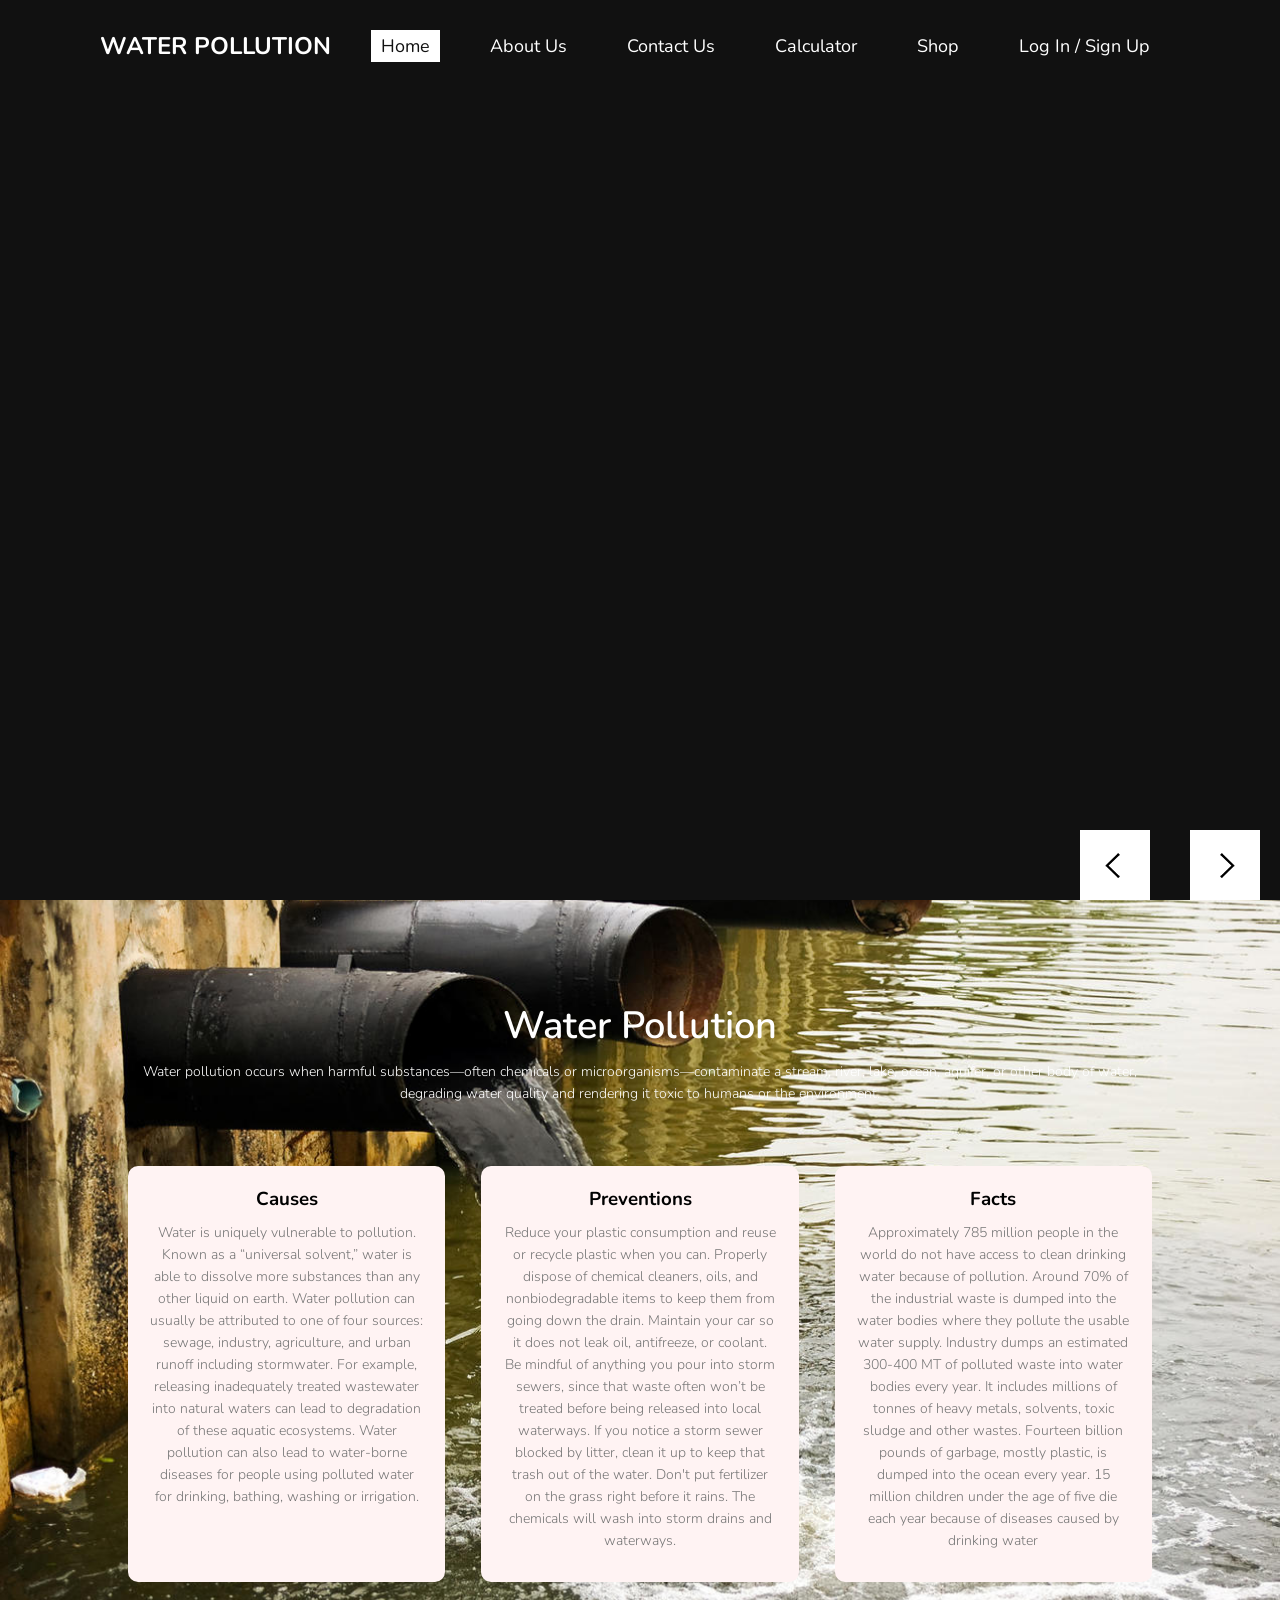
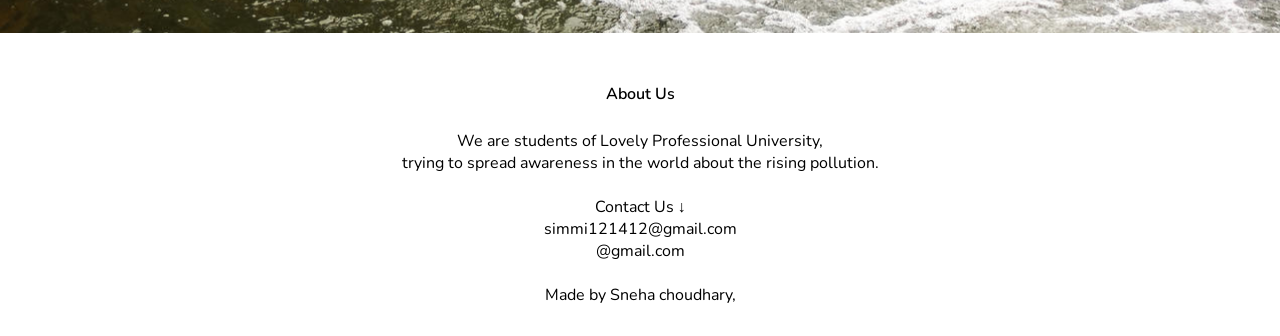
<file: index.html>
<!DOCTYPE html>
<html>
<head>
	<meta charset="utf-8">
	<meta name="viewport" content="width=device-width, initial-scale=1.0">
	<link rel="stylesheet" type="text/css" href="style.css">
	<link rel="icon" type="icon/png" href="icons8-water-64.png">
	<title>Pollution Awareness</title>
</head>

<body>
<section class="first">

								<!--LANDING PAGE-->

<!--Resources-->
	<div class="bannerVideo" id="slideShow">
		<video src="C:\Users\simmi\Desktop\water pollution\10177347-uhd_4096_2160_30fps.mp4" autoplay muted loop class="active" type="video/mp4"></video>
		<video src="C:\Users\simmi\Desktop\water pollution\5579748-hd_1920_1080_30fps.mp4" autoplay muted loop></video>
		<video src="C:\Users\simmi\Desktop\water pollution\1918465-uhd_3840_2160_24fps.mp4" autoplay muted loop></video>
		
	</div>

<!-- Navbar -->
	<div class="container">
		<header id="navbar">
			<a href="#" class="logo"> Water Pollution</a>
			<ul>
				<li><a href="#" class="active">Home</a></li>
			
				<li><a href="#aboutus">About Us</a></li>
				<li><a href="#aboutus">Contact Us</a></li>
                <li><a href="https://calculator.dev/environment/water-pollution-calculator/">Calculator</a></li>
                <li><a href="shop.html">Shop</a></li>
				<li><a href="login.html">Log In / Sign Up</a></li>
			</ul>
			<span class="menuIcon" onclick="toggleMenu();"></span>
		</header>

<!--Video Intro-->
		<div class="content">
			<div class="bannerText" id="slideShowText">
				
				<div>
					<h2>Water Pollution</h2>
					<p>Water pollution (or aquatic pollution) is the contamination of water bodies, usually as a result of human activities, in such a manner that negatively affects its legitimate uses. Water pollution reduces the ability of the body of water to provide the ecosystem services that it would otherwise provide.</p>
					<a href="#water" class="readmore">Read More</a>
				</div>
				
				
			</div>
		</div>


<!--Arrows-->
		<ul class="controls">
			<li onclick="prevSlide();prevSlideText();"><img src="left.png"></li>
			<li onclick="nextSlide();nextSlideText();"><img src="right.png"></li>
		</ul>
	</div>
</section>

<!--Arrow Controls-->
<script type="text/javascript">
	const slideShow = document.getElementById('slideShow');
	const slides = slideShow.getElementsByTagName('video');
	var index = 0;
	function nextSlide(){
		slides[index].classList.remove('active');
		index = (index + 1) % slides.length;
		slides[index].classList.add('active');
	}
	function prevSlide(){
		slides[index].classList.remove('active');
		index = (index - 1 + slides.length) % slides.length;
		slides[index].classList.add('active');
	}


    const slideShowText = document.getElementById('slideShowText');
	const slidesText = slideShowText.getElementsByTagName('div');
	var i = 0;
	function nextSlideText(){
		slidesText[i].classList.remove('active');
		i = (i + 1) % slidesText.length;
		slidesText[i].classList.add('active');
	}
	function prevSlideText(){
		slidesText[i].classList.remove('active');
		i = (i - 1 + slidesText.length) % slidesText.length;
		slidesText[i].classList.add('active');
	}
	function toggleMenu(){
		const menuIcon = document.querySelector('.menuIcon');
		const navbar = document.getElementById('navbar');
		menuIcon.classList.toggle('active');
		navbar.classList.toggle('active');
	}
</script>

							

				

								<!--WATER PAGE-->
<section class="third">
		<div class="water">
				<a name = "water" class="water"><h1>Water Pollution</h1></a>
				<p class="descw">Water pollution occurs when harmful substances—often chemicals or microorganisms—contaminate a stream, river, lake, ocean, aquifer, or other body of water, degrading water quality and rendering it toxic to humans or the environment.</p>
				<div class="totalwater">
					<div class="proswater">
						<h3>Causes</h3>
						<p>Water is uniquely vulnerable to pollution. Known as a “universal solvent,” water is able to dissolve more substances than any other liquid on earth. Water pollution can usually be attributed to one of four sources: sewage, industry, agriculture, and urban runoff including stormwater. For example, releasing inadequately treated wastewater into natural waters can lead to degradation of these aquatic ecosystems. Water pollution can also lead to water-borne diseases for people using polluted water for drinking, bathing, washing or irrigation.</p>
					</div>
								
					<div class="proswater">
						<h3>Preventions</h3>
						<p>Reduce your plastic consumption and reuse or recycle plastic when you can.
							Properly dispose of chemical cleaners, oils, and nonbiodegradable items to keep them from going down the drain.
							Maintain your car so it does not leak oil, antifreeze, or coolant. Be mindful of anything you pour into storm sewers, since that waste often won’t be treated before being released into local waterways. If you notice a storm sewer blocked by litter, clean it up to keep that trash out of the water.
							Don't put fertilizer on the grass right before it rains. The chemicals will wash into storm drains and waterways.
						</p>
					</div>
								
					<div class="proswater">
						<h3>Facts</h3>
						<p>Approximately 785 million people in the world do not have access to clean drinking water because of pollution. Around 70% of the industrial waste is dumped into the water bodies where they pollute the usable water supply. Industry dumps an estimated 300-400 MT of polluted waste into water bodies every year. It includes millions of tonnes of heavy metals, solvents, toxic sludge and other wastes. Fourteen billion pounds of garbage, mostly plastic, is dumped into the ocean every year. 15 million children under the age of five die each year because of diseases caused by drinking water</p>
					</div>		
				</div>
		</div>
</section>

										
						

<!--FOOTER-->
<section class="footer">
	<a name="aboutus" class="aboutus"></a>
		<h4>About Us</h4>
		<p>We are students of Lovely Professional University, <br> trying to spread awareness in the world about the rising pollution.</p>
		<br>
		<p>Contact Us ↓</p>
		<p>simmi121412@gmail.com</p>
		<p>@gmail.com</p>
		<br>
		<p>Made by Sneha choudhary,</p>
	</section>

</body>
</html>
</file>
<file: style.css>
@import url('https://fonts.googleapis.com/css2?family=Nunito&display=swap');
*{
	font-family: 'Nunito', sans-serif;
	margin: 0;
	padding: 0;
	box-sizing: border-box;
}
.first{
	background: #111;
	min-height: 100vh;
}
.first .bannerVideo{
	position: absolute;
	top: 0;
	left: 0;
	width: 100%;
	height: 100%;
}
.first .bannerVideo video{
    position: absolute;
	top: 0;
	left: 0;
	width: 100%;
	height: 100%;	
	object-fit: cover;
	opacity: 0;
}
.first .bannerVideo video.active{
    opacity: 1;
}
.container{
	position: relative;
	padding: 0 100px;
	display: flex;
	justify-content: flex-start;
	align-items: center;
	min-height: 100vh;
}

.container header{
	position: absolute;
	top: 0;
	left: 0;
	width: 100%;
	display: flex;
	justify-content: space-between;
	align-items: center;
	padding: 30px 100px;
}
.container header .logo{
	font-weight: 700;
	text-transform: uppercase;
	color: #fff;
	font-size: 1.5em;
	text-decoration: none;
}
.container header ul{
	position: relative;
	display: flex;
}
.container ul li{
	list-style: none;
	margin: 0 20px;
	text-decoration: none;
}
.container ul li a{
	position: relative;
	text-decoration: none;
	font-size: 18px;
	padding: 4px 10px;
	color: #fff;
}
.container header ul li a:hover,
.container header ul li a.active
{
	background: #fff;
	color: #111;
}
.container .content{
	display: flex;
	justify-content: flex-start;
	align-items: center;
}
.container .content .bannerText{
	position: relative;
	max-width: 700px;
}
.container .content .bannerText div{
	transition: 0.5s ease-in-out;
	display: none;
}
.container .content .bannerText div.active{
	display: initial;
} 
.container .content .bannerText div h2{
	color: #fff;
	font-size: 6em;
	line-height: 1em;
	font-weight: 700;
}
.container .content .bannerText p{
	color: #fff;
	font-size: 18px;
	margin: 20px 0;
}
/*.sci{
	position: absolute;
	bottom: 0;
	left: 0;
	display: flex;
	flex-direction: column;
}
.sci li{
	list-style: none;
}
.sci li a{
	width: 60px;
	height: 60px;
	display: flex;
	justify-content: center;
	align-items: center;
	background: #fff;
}
.sci li a:hover{
	background: yellow;
} 
.sci li a img{
	display: inline-block;
	max-height: 24px;
}*/
.controls {
	position: absolute;
	bottom: 0;
	right: 0;
	display: flex;
}
.controls li{
	width: 70px;
	height: 70px;
	display: flex;
	justify-content: center;
	align-items: center;
	background: #fff;
	cursor: pointer;
}
.controls li:hover{
	background: yellow;
}
.menuIcon
{
	display: none;
}
@media (max-width: 991px)
{
	.container 
	{
		padding: 20px;
	}
	.container::before
	{
		width: 100%;
	}
	.container header
	{
		padding: 10px 20px;
	}
	.container .content .bannerText div h2
	{
		font-size: 3em;
	}
	.container .content .bannerText
	{
		text-align: center;
	}
	.container header ul
	{
		position: fixed;
		top: 0;
		left: 0;
		width: 100%;
		height: 100vh;
		background: #fff;
		z-index: 1000;
		display: none;
		align-items: center;
		justify-content: center;
		flex-direction: column;
	}
	.container header.active ul
	{
		display: flex;
	}
	.container header ul li 
	{
		text-align: center;
		margin: 10px;
	}
	.container header ul li a
	{
		color: #333;
		font-size: 1.5em;
	}
	.container header ul li a:hover
	{
		color: #f00;
		cursor: pointer;
	}
	.menuIcon
	{
		position: fixed;
		top: 0;
		right: 0;
		width: 50px;
		height: 50px;
		display: initial;
		z-index: 10000;
		background: #fff url(menu.png);
		background-size: 30px;
		background-repeat: no-repeat;
		background-position: center;
		cursor: pointer;
	}
	.menuIcon.active 
	{
		background: #fff url(close.png);
		background-size: 25px;
		background-repeat: no-repeat;
		background-position: center;
		cursor: pointer;	
	}
	.sci li a
	{
		width: 50px;
		height: 50px;
	}
	.controls li 
	{
		width: 60px;
		height: 60px;
	}

}
/*Air
.air
{
	width: 80%;
	margin: auto;
	text-align: center;
	padding-top: 100px;
}
.air h1
{
	font-size: 38px;
	font-weight: 600;
}
.air p
{
	color: #777;
	font-size: 14px;
	font-weight: 300;
	line-height: 22px;
	padding: 10px;
}
.totalair
{
	margin-top: 5%;
	display: flex;
	justify-content: space-between;
}
.prosair
{
	background:#fff3f3;
	border-radius: 10px;
	flex-basis: 31%;
	margin-top: 2.5;
	margin-bottom: 5%;
	padding: 20px 12px;
	box-sizing: border-box;
	transition: 0.5s;
}
.prosair:hover
{
	box-shadow: 0 0 20px 0 rgba(0, 0, 0, 0.2);
	cursor: pointer;
}*/

/*Water*/
.water
{
	width: 80%;
	margin: auto;
	text-align: center;
	padding-top: 100px;
}
.water h1
{
	font-size: 38px;
	font-weight: 600;
}
.water p
{
	color: #777;
	font-size: 14px;
	font-weight: 300;
	line-height: 22px;
	padding: 10px;
}
.totalwater
{
	margin-top: 5%;
	display: flex;
	justify-content: space-between;
}
.proswater
{
	background:#fff3f3;
	border-radius:10px;
	flex-basis: 31%;
	margin-bottom: 5%;
	padding: 20px 12px;
	box-sizing: border-box;
	transition: 0.5s;
}
.proswater:hover
{
	box-shadow: 0 0 20px 0 rgba(0, 0, 0, 0.2);
	cursor: pointer;
}

/*land
.land
{
	width: 80%;
	margin: auto;
	text-align: center;
	padding-top: 100px;
}
.land h1
{
	font-size: 38px;
	font-weight: 600;
}
.land p
{
	color: #777;
	font-size: 14px;
	font-weight: 300;
	line-height: 22px;
	padding: 10px;
}
.totalland
{
	margin-top: 5%;
	display: flex;
	justify-content: space-between;
}
.prosland
{
	background: #fff3f3;
	border-radius: 10px;
	flex-basis: 31%;
	margin-bottom: 5%;
	padding: 20px 12px;
	box-sizing: border-box;
	transition: 0.5s;
}
.prosland:hover
{
	box-shadow: 0 0 20px 0 rgba(0, 0, 0, 0.2);
	cursor: pointer;
}*/

/*Footer*/
.footer
{
	width: 100%;
	text-align: center;
	padding: 30px 0;
}
.footer h4
{
	margin-bottom: 25px;
	margin-top: 20px;
	font-weight: 600;
}

/*Background Formatting*/
/*.second
{
	/*background: #AED6F1;
	background-image: url("air.jpg");
	height: auto;
	width: auto;
	background-position: center;
	background-size: cover;
}
.second h1
{
	color: #fff;
}
.second .desca
{
	color: white;
}*/
.third
{
	background-image: url("guide_waterpollution_66615937_2400.jpg");
	height: auto;
	width: auto;
	background-position: center;
	background-size: cover;
}
.third h1
{
	color: #fff;
}
.third .descw
{
	color: #fff;
}
/*.fourth
{
	background-image: url("land.jpg");
	height: auto;
	width: auto;
	background-position: center;
	background-size: cover;
}
.fourth h1
{
	color: #fff;
}
.fourth .desc
{
	color: #fff;
}
.footer
{
	background: #111;
}
.footer h4
{
	color: #fff;
}
.footer p
{
	color: #fff;
}
*/
/*Read More Button*/
.readmore
{
	background: #fff;
	border-radius: 2px;
	flex-basis: 0%;
	margin-bottom: 5%;
	padding: 5px 6px;
	box-sizing: border-box;
	transition: 0.5s;
	text-decoration: none;
	color: #111;
}
.readmore:hover
{
	box-shadow: 0 0 20px 0 rgba(0, 0, 0, 0.2);
	cursor: pointer;
}
</file>
